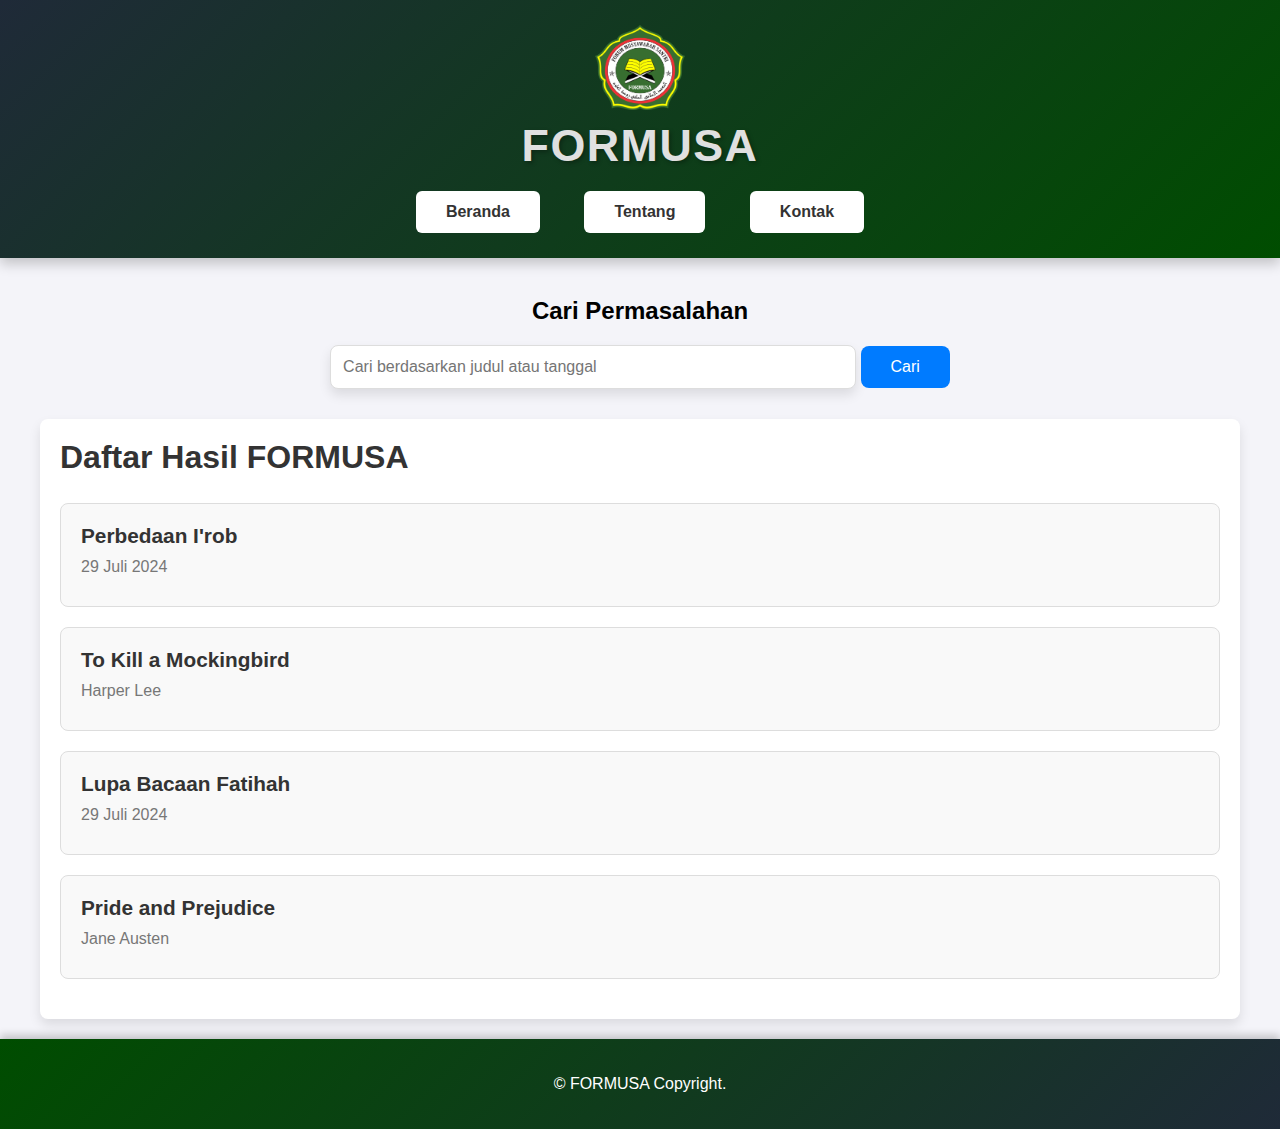
<file: index.html>
<!DOCTYPE html>
<html lang="en">
<head>
    <meta charset="UTF-8">
    <meta name="viewport" content="width=device-width, initial-scale=1.0">
    <title>FORMUSA</title>
    <link rel="stylesheet" href="style.css">
</head>
<body>
    <header>
        <img src="formusa.png.png" alt="Logo" class="logo"> <!-- Logo -->
        <h1>FORMUSA</h1> <!-- Judul -->
        <nav>
            <ul>
                <li><a href="index.html">Beranda</a></li>
                <li><a href="about.html">Tentang</a></li>
                <li><a href="contact.html">Kontak</a></li>
            </ul>
        </nav>
    </header>

    <main>
        <section id="search">
            <h2>Cari Permasalahan</h2>
            <input type="text" id="searchInput" placeholder="Cari berdasarkan judul atau tanggal">
            <button onclick="searchBook()">Cari</button>
        </section>

        <section id="book-list">
            <h2>Daftar Hasil FORMUSA</h2>
            <div id="books"></div>
            <div id="no-results" style="display: none; color: #333; font-style: italic;"></div> <!-- Pesan tidak ada hasil -->
        </section>
    </main>

    <footer>
        <p style="text-align: center;">&copy; FORMUSA Copyright.</p>
    </footer>

    <script>
        // Daftar buku dengan link ke halaman detail
        const books = [
            { title: "Perbedaan I'rob", author: "29 Juli 2024", link: "perbedaan-irob.html" },
            { title: "To Kill a Mockingbird", author: "Harper Lee", link: "to-kill-a-mockingbird.html" },
            { title: "Lupa Bacaan Fatihah", author: "29 Juli 2024", link: "lupa-bacaan-fatihah.html" },
            { title: "Pride and Prejudice", author: "Jane Austen", link: "pride-and-prejudice.html" }
        ];

        // Menampilkan daftar buku
        function displayBooks(bookList) {
            const booksDiv = document.getElementById('books');
            const noResultsDiv = document.getElementById('no-results');
            booksDiv.innerHTML = '';
            noResultsDiv.style.display = 'none'; // Sembunyikan pesan tidak ada hasil

            if (bookList.length === 0) {
                noResultsDiv.textContent = 'Tidak ada hasil yang ditemukan.';
                noResultsDiv.style.display = 'block'; // Tampilkan pesan tidak ada hasil
            } else {
                bookList.forEach(book => {
                    const bookDiv = document.createElement('div');
                    bookDiv.className = 'book';
                    bookDiv.innerHTML = `<div class="book-title"><a href="${book.link}">${book.title}</a></div>
                                         <div class="book-author">${book.author}</div>`;
                    booksDiv.appendChild(bookDiv);
                });
            }
        }

        // Fungsi pencarian buku
        function searchBook() {
            const searchInput = document.getElementById('searchInput').value.toLowerCase();
            const filteredBooks = books.filter(book => 
                book.title.toLowerCase().includes(searchInput) || 
                book.author.toLowerCase().includes(searchInput)
            );
            displayBooks(filteredBooks);
        }

        // Menampilkan semua buku saat halaman pertama kali dimuat
        window.onload = () => displayBooks(books);
        
    </script>
    
</body>
</html>
</file>
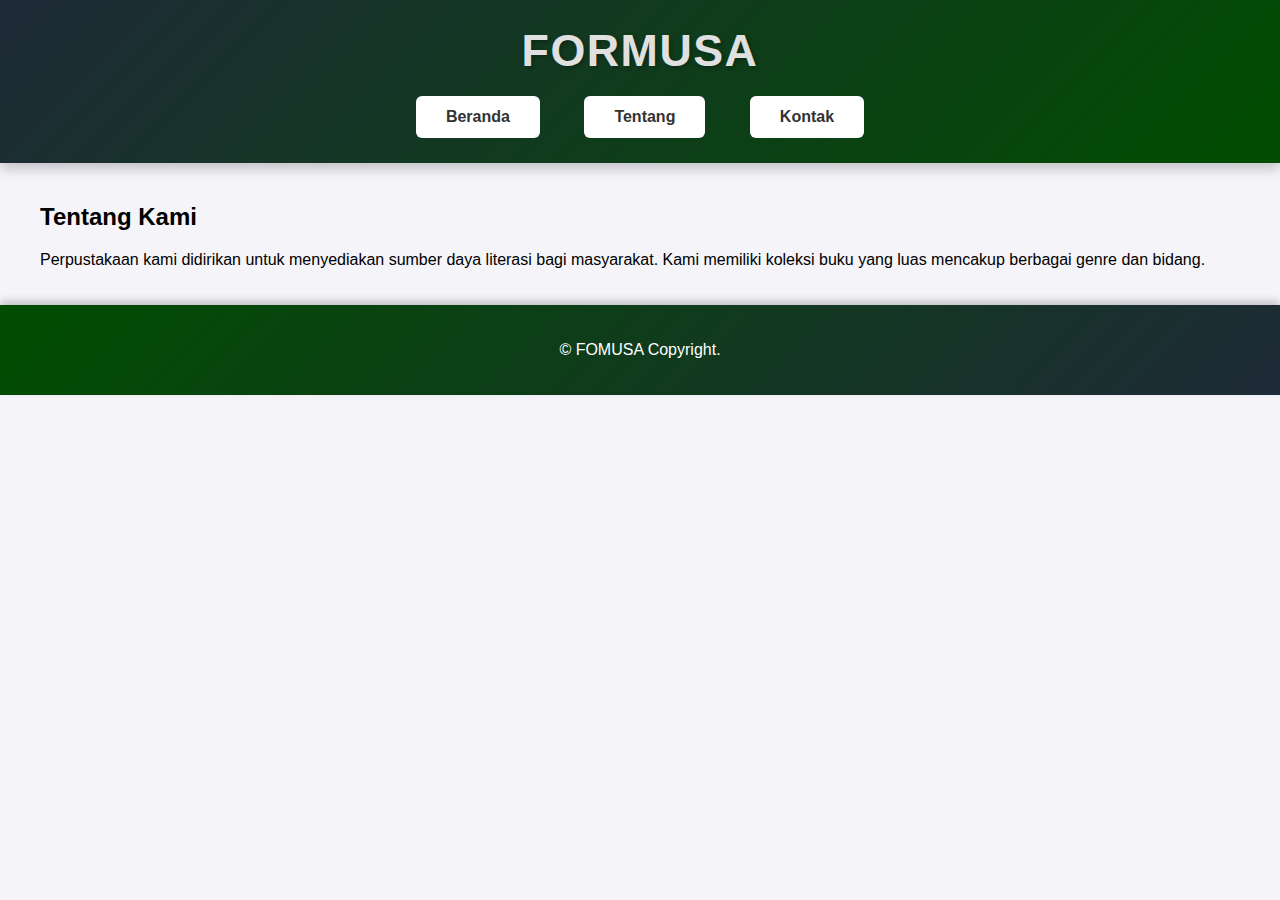
<file: about.html>
<!DOCTYPE html>
<html lang="en">
<head>
    <meta charset="UTF-8">
    <meta name="viewport" content="width=device-width, initial-scale=1.0">
    <title>Tentang FORMUSA</title>
    <link rel="stylesheet" href="style.css">
</head>
<body>
    <header>
        <h1>FORMUSA</h1>
        <nav>
            <ul>
                <li><a href="index.html">Beranda</a></li>
                <li><a href="about.html">Tentang</a></li>
                <li><a href="contact.html">Kontak</a></li>
                
            </ul>
        </nav>
    </header>

    <main>
        <section id="about">
            <h2>Tentang Kami</h2>
            <p>Perpustakaan kami didirikan untuk menyediakan sumber daya literasi bagi masyarakat. Kami memiliki koleksi buku yang luas mencakup berbagai genre dan bidang.</p>
        </section>
    </main>

    <footer>
        <p style="text-align: center;">&copy;  FOMUSA Copyright.</p>
    </footer>
</body>
</html>
</file>
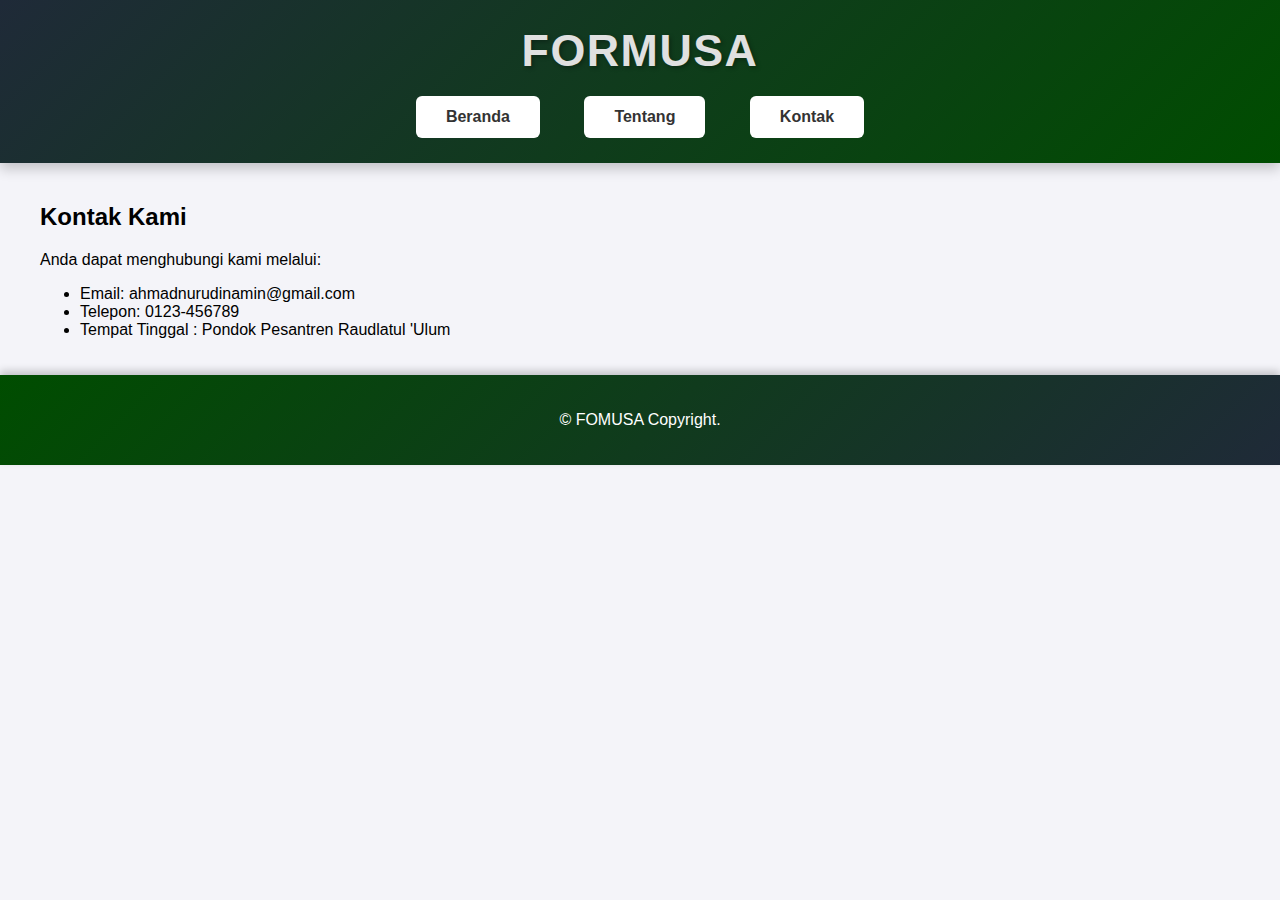
<file: contact.html>
<!DOCTYPE html>
<html lang="en">
<head>
    <meta charset="UTF-8">
    <meta name="viewport" content="width=device-width, initial-scale=1.0">
    <title>Kontak </title>
    <link rel="stylesheet" href="style.css">
</head>
<body>
    <header>
        <h1>FORMUSA</h1>
        <nav>
            <ul>
                <li><a href="index.html">Beranda</a></li>
                <li><a href="about.html">Tentang</a></li>
                <li><a href="contact.html">Kontak</a></li>
            </ul>
        </nav>
    </header>

    <main>
        <section id="contact">
            <h2>Kontak Kami</h2>
            <p>Anda dapat menghubungi kami melalui:</p>
            <ul>
                <li>Email: ahmadnurudinamin@gmail.com</li>
                <li>Telepon: 0123-456789</li>
                <li>Tempat Tinggal : Pondok Pesantren Raudlatul 'Ulum </li>
            </ul>
        </section>
    </main>

    <footer>
        <p style="text-align: center;">&copy;  FOMUSA Copyright.</p>
    </footer>
</body>
</html>
</file>
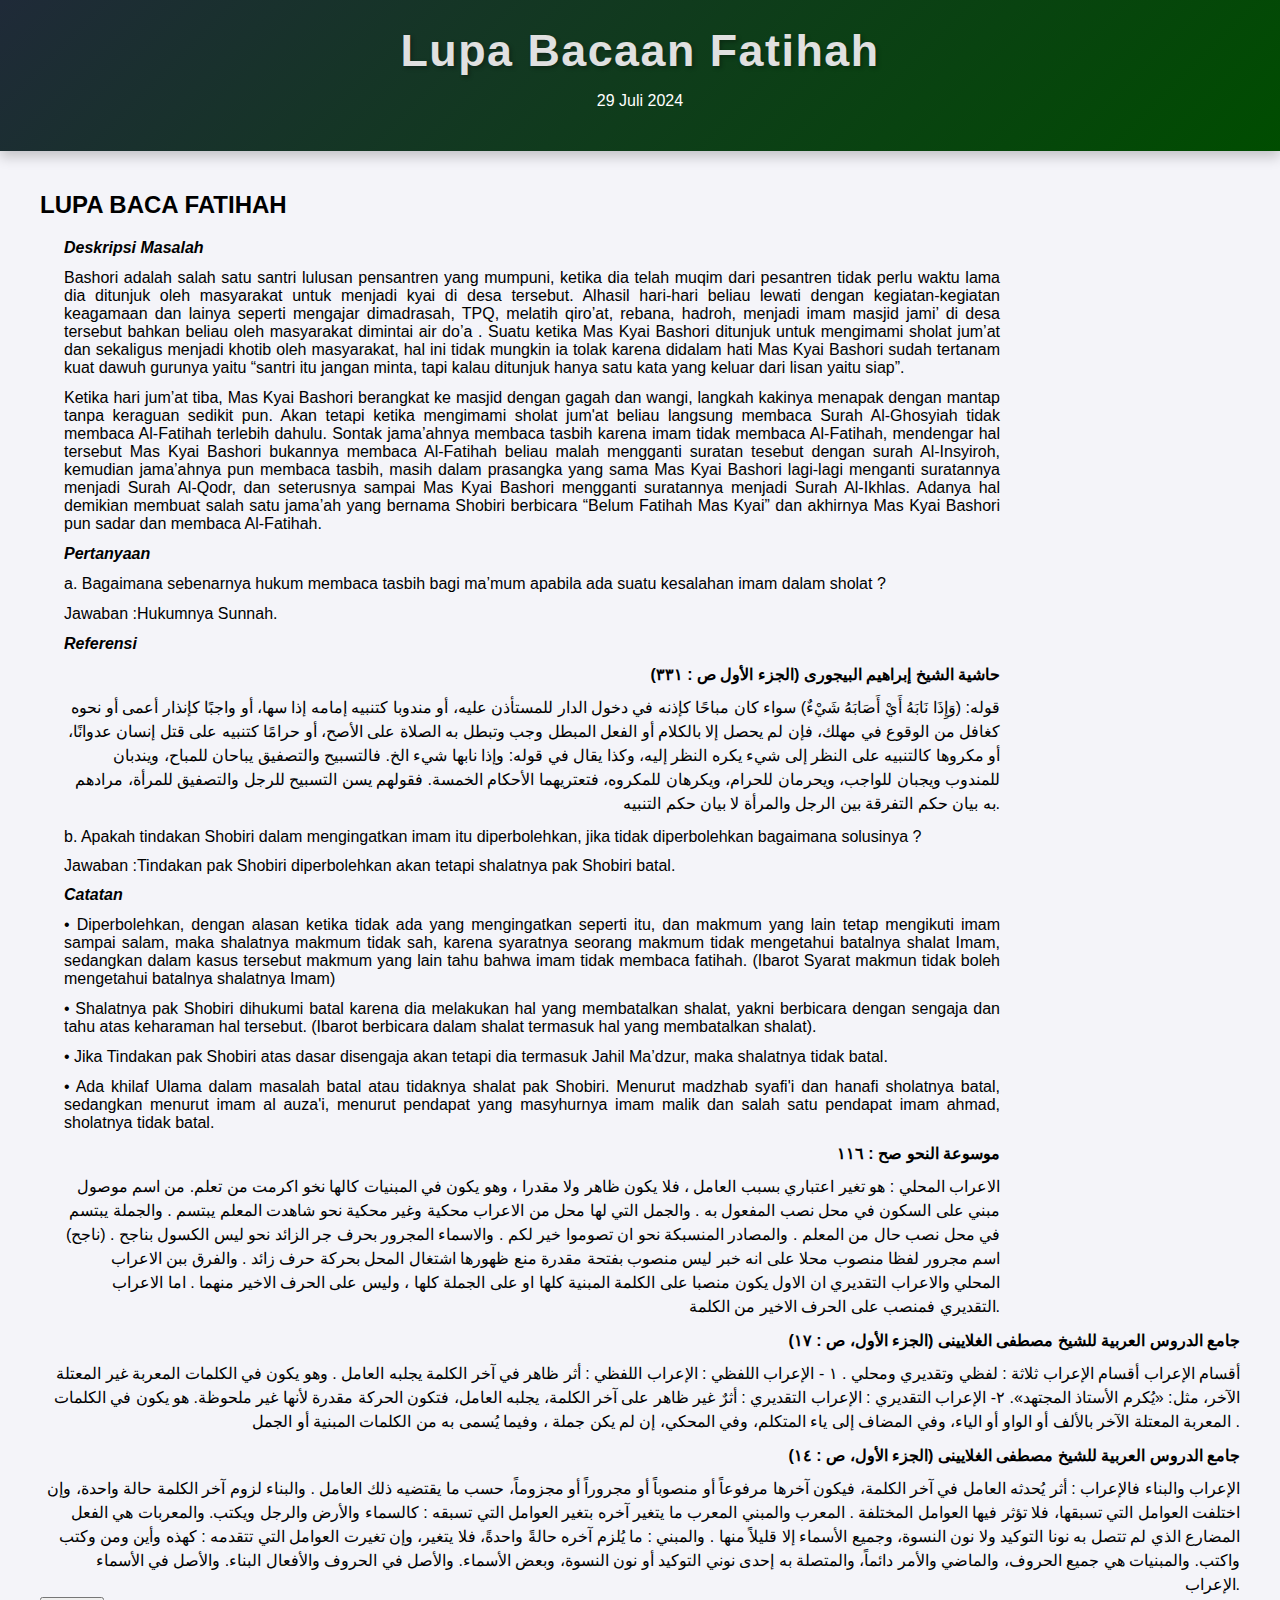
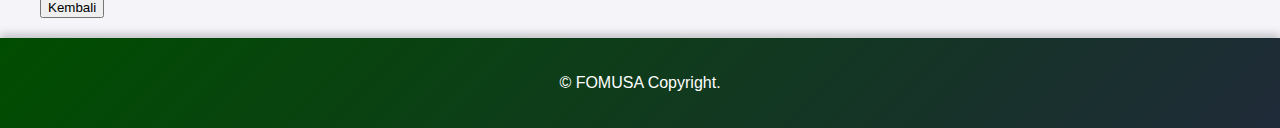
<file: lupa-bacaan-fatihah.html>
<!DOCTYPE html>
<html lang="en">
<head>
    <meta charset="UTF-8">
    <meta name="viewport" content="width=device-width, initial-scale=1.0">
    <title>Lupa Bacaan Fatihah-29 Juli 2024</title>
    <link rel="stylesheet" href="style.css">
</head>
<body>
    <header>
        <h1>Lupa Bacaan Fatihah</h1>
        <p>29 Juli 2024</p>
    </header>

    <main>
        <section>
            <h2>LUPA BACA FATIHAH </h2>
            <div style="margin-block: 1% ;margin-inline-start: 2%;"><em><b>Deskripsi Masalah</b></em></div>
            <div style="margin-inline-start: 2%; margin-inline-end: 20%;text-align: justify;">Bashori adalah salah satu santri lulusan pensantren yang mumpuni, ketika dia telah muqim dari pesantren tidak perlu waktu lama dia ditunjuk oleh masyarakat untuk menjadi kyai di desa tersebut. Alhasil hari-hari beliau lewati dengan kegiatan-kegiatan keagamaan dan lainya seperti mengajar dimadrasah, TPQ, melatih qiro’at, rebana, hadroh, menjadi imam masjid jami’ di desa tersebut bahkan beliau oleh masyarakat dimintai air do’a . Suatu ketika Mas Kyai Bashori ditunjuk untuk mengimami sholat jum’at dan sekaligus menjadi khotib oleh masyarakat, hal ini tidak mungkin ia tolak karena didalam hati Mas Kyai Bashori sudah tertanam kuat dawuh gurunya yaitu “santri itu jangan minta, tapi kalau ditunjuk hanya satu kata yang keluar dari lisan yaitu siap”.</div>
            <div style="margin-inline-start: 2%; margin-inline-end: 20%; text-align: justify;margin-block-start: 1%;">Ketika hari jum’at tiba, Mas Kyai Bashori berangkat ke masjid dengan gagah dan wangi, langkah kakinya menapak dengan mantap tanpa keraguan sedikit pun. Akan tetapi ketika mengimami sholat jum'at beliau langsung membaca Surah Al-Ghosyiah tidak membaca Al-Fatihah terlebih dahulu. Sontak  jama’ahnya membaca  tasbih karena imam tidak membaca Al-Fatihah, mendengar hal tersebut Mas Kyai Bashori bukannya membaca Al-Fatihah beliau malah mengganti suratan tesebut dengan surah Al-Insyiroh, kemudian jama’ahnya pun membaca tasbih, masih dalam prasangka yang sama Mas Kyai Bashori lagi-lagi menganti suratannya menjadi Surah Al-Qodr, dan seterusnya sampai Mas Kyai Bashori mengganti suratannya menjadi Surah Al-Ikhlas. Adanya hal demikian membuat salah satu jama’ah yang bernama Shobiri  berbicara “Belum Fatihah Mas Kyai” dan akhirnya Mas Kyai Bashori pun sadar dan membaca Al-Fatihah.</div>
            <div style="margin-inline-start:2%;margin-block: 1%;"><em><b>Pertanyaan</b></em></div>
            <div style="text-align: justify;margin-inline-start: 2%;margin-block-end: 1%;">a.	Bagaimana sebenarnya hukum membaca tasbih bagi ma’mum apabila ada suatu kesalahan imam dalam sholat ?</div>
            <div style="margin-inline-start: 2%;margin-inline-end: 20%; text-align: justify;">Jawaban :Hukumnya Sunnah. </div>
            <div style="margin-inline-start: 2%; margin-block: 1%;" ><em><b>Referensi</b></em></div>
            <div style="text-align: right; margin-inline-end: 20%;margin-block-end: 1%;"><b>	حاشية الشيخ إبراهيم البيجورى (الجزء الأول ص : ٣٣١)</b> </div>
            <div style="text-align: right; margin-inline-end: 20%; margin-inline-start: 2%;line-height: 150%;">قوله: (وَإِذَا نَابَهُ أَيْ أَصَابَهُ شَيْءٌ) سواء كان مباحًا كإذنه في دخول الدار للمستأذن عليه، أو مندوبا كتنبيه إمامه إذا سها، أو واجبًا كإنذار أعمى أو نحوه كغافل من الوقوع في مهلك، فإن لم يحصل إلا بالكلام أو الفعل المبطل وجب وتبطل به الصلاة على الأصح، أو حرامًا كتنبيه على قتل إنسان عدوانًا، أو مكروها كالتنبيه على النظر إلى شيء يكره النظر إليه، وكذا يقال في قوله: وإذا نابها شيء الخ. فالتسبيح والتصفيق يباحان للمباح، ويندبان للمندوب ويجبان للواجب، ويحرمان للحرام، ويكرهان للمكروه، فتعتريهما الأحكام الخمسة. فقولهم يسن التسبيح للرجل والتصفيق للمرأة، مرادهم به بيان حكم التفرقة بين الرجل والمرأة لا بيان حكم التنبيه.</div>
            <div style="text-align: justify;margin-block: 1%;margin-inline-start: 2%;margin-inline-end: 20%;">b.	Apakah tindakan Shobiri dalam mengingatkan imam itu diperbolehkan, jika tidak diperbolehkan bagaimana solusinya ?</div>
            <div style=" text-align: justify; margin-block-end: 1%;line-height: 100%;margin-inline-start: 2%;margin-inline-end: 20%;">Jawaban :Tindakan pak Shobiri diperbolehkan akan tetapi shalatnya pak Shobiri batal.</div>
            <div style="margin-inline-start: 2%;margin-inline-end: 20%;margin-block-end: 1%;"><b><em>Catatan</em></b></div>
            <div style="margin-inline-start: 2% ;margin-inline-end: 20%;margin-block-end: 1%;text-align: justify; ">•	Diperbolehkan, dengan alasan ketika tidak ada yang mengingatkan seperti itu, dan makmum yang lain tetap mengikuti imam sampai salam, maka shalatnya makmum tidak sah, karena syaratnya seorang makmum tidak mengetahui batalnya shalat Imam, sedangkan dalam kasus tersebut makmum yang lain tahu bahwa imam tidak membaca fatihah. (Ibarot Syarat makmun tidak boleh mengetahui batalnya shalatnya Imam)</div>
            <div style="margin-inline-start: 2% ;margin-inline-end: 20%;margin-block-end: 1%;text-align: justify; ">•	Shalatnya pak Shobiri dihukumi batal karena dia melakukan hal yang membatalkan shalat, yakni berbicara dengan sengaja dan tahu atas keharaman hal tersebut. (Ibarot berbicara dalam shalat termasuk hal yang membatalkan shalat).</div>
            <div style="margin-inline-start: 2% ;margin-inline-end: 20%;margin-block-end: 1%; text-align: justify;">•	Jika Tindakan pak Shobiri atas dasar disengaja akan tetapi dia termasuk Jahil Ma’dzur, maka shalatnya tidak batal.</div>
            <div style="margin-inline-start: 2% ;margin-inline-end: 20%;margin-block-end: 1%; text-align: justify;">•	Ada khilaf Ulama dalam masalah batal atau tidaknya shalat pak Shobiri. Menurut madzhab syafi'i dan hanafi sholatnya batal, sedangkan menurut imam al auza'i, menurut pendapat yang masyhurnya imam malik dan salah satu pendapat imam ahmad, sholatnya tidak batal.</div>

            <div style=" text-align: right; margin-block-end: 1%;margin-inline-end: 20%;"><b>موسوعة النحو صح : ١١٦ </b> 	</div>
            <div style="text-align: justify; text-align: right; margin-block-end: 1%;line-height: 150%;margin-inline-start: 2%;margin-inline-end: 20%;">الاعراب المحلي : هو تغير اعتباري بسبب العامل ، فلا يكون ظاهر ولا مقدرا ، وهو يكون في المبنيات كالها نخو اكرمت من تعلم. من اسم موصول مبني على السكون في محل نصب المفعول به . والجمل التي لها محل من الاعراب محكية وغير محكية نحو شاهدت المعلم يبتسم . والجملة يبتسم في محل نصب حال من المعلم . والمصادر المنسبكة نحو ان تصوموا خير لكم . والاسماء المجرور  بحرف جر الزائد نحو ليس الكسول بناجح . (ناجح) اسم مجرور لفظا منصوب محلا على انه خبر ليس منصوب بفتحة مقدرة منع ظهورها اشتغال المحل بحركة حرف زائد . والفرق ببن الاعراب المحلي والاعراب التقديري ان الاول يكون منصبا على الكلمة المبنية كلها او على الجملة كلها ، وليس على  الحرف الاخير منهما . اما الاعراب التقديري فمنصب على الحرف الاخير من الكلمة.</div>
            <div style=" text-align: right; margin-block-end: 1%;"><b> 	جامع الدروس العربية للشيخ مصطفى الغلايينى (الجزء الأول، ص : ١٧)</b> 	</div>
            <div style="text-align: justify; text-align: right; margin-block-end: 1%;line-height: 150%;">أقسام الإعراب أقسام الإعراب ثلاثة : لفظي وتقديري ومحلي .
                ١ - الإعراب اللفظي : الإعراب اللفظي : أثر ظاهر في آخر الكلمة يجلبه العامل . وهو يكون في الكلمات المعربة غير المعتلة الآخر، مثل: «يُكرم الأستاذ المجتهد».
                ٢- الإعراب التقديري : الإعراب التقديري : أثرٌ غير ظاهر على آخر الكلمة، يجلبه العامل، فتكون الحركة مقدرة لأنها غير ملحوظة. 
                هو يكون في الكلمات المعربة المعتلة الآخر بالألف أو الواو أو الياء، وفي المضاف إلى ياء المتكلم، وفي المحكي، إن لم يكن جملة ، وفيما يُسمى به من الكلمات المبنية أو الجمل .
                </div>
                <div style=" text-align: right; margin-block-end: 1%;"><b> 	جامع الدروس العربية للشيخ مصطفى الغلايينى (الجزء الأول، ص : ١٤)</b></div>
            <div style="text-align: right; line-height: 150%;">الإعراب والبناء فالإعراب : أثر يُحدثه العامل في آخر الكلمة، فيكون آخرها مرفوعاً أو منصوباً أو مجروراً أو مجزوماً، حسب ما يقتضيه ذلك العامل .  والبناء لزوم آخر الكلمة حالة واحدة، وإن اختلفت العوامل التي تسبقها، فلا تؤثر فيها العوامل المختلفة .
                المعرب والمبني
                المعرب ما يتغير آخره بتغير العوامل التي تسبقه : كالسماء والأرض والرجل ويكتب. والمعربات هي الفعل المضارع الذي لم تتصل به نونا التوكيد ولا نون النسوة، وجميع الأسماء إلا قليلاً منها . والمبني : ما يُلزم آخره حالةً واحدةً، فلا يتغير، وإن تغيرت العوامل التي تتقدمه : كهذه وأين ومن وكتب واكتب.
                والمبنيات هي جميع الحروف، والماضي والأمر دائماً، والمتصلة به إحدى نوني التوكيد أو نون النسوة، وبعض الأسماء.  والأصل في الحروف والأفعال البناء. والأصل في الأسماء الإعراب.
                </div>

        </section>
        <section id="back-to-index">
            <button onclick="window.location.href='index.html';">Kembali </button>
        </section>
        
    </main>

    <footer>
        <p style="text-align: center;">&copy;  FOMUSA Copyright.</p>
    </footer>
</body>
</html>
</file>
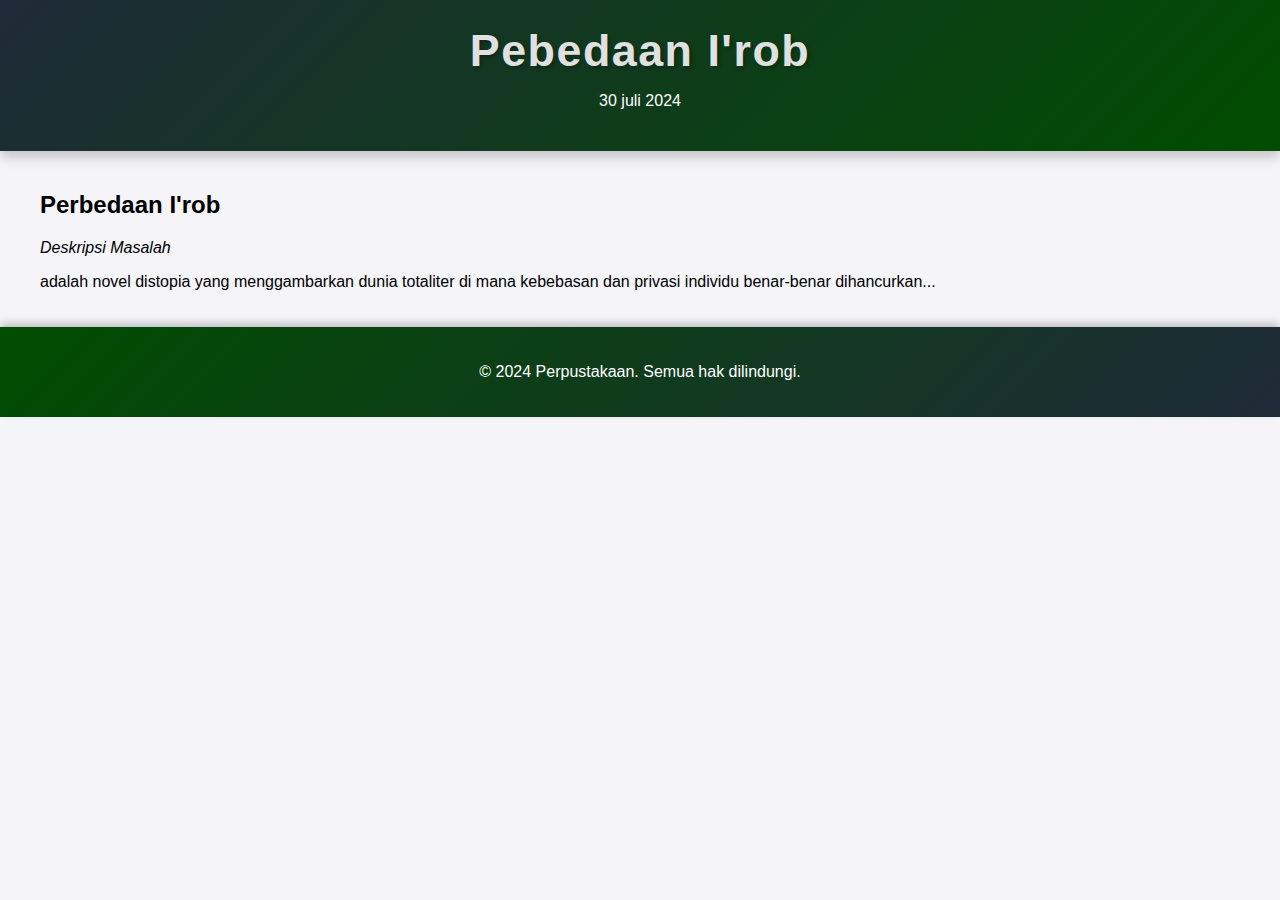
<file: Perbedaan I'rob.html>
<!DOCTYPE html>
<html lang="en">
<head>
    <meta charset="UTF-8">
    <meta name="viewport" content="width=device-width, initial-scale=1.0">
    <title>Perbedaan I'rob-30 juli 2024</title>
    <link rel="stylesheet" href="style.css">
</head>
<body>
    <header>
        <h1>Pebedaan I'rob</h1>
        <p>30 juli 2024</p>
    </header>

    <main>
        <section>
            <h2>Perbedaan I'rob</h2>
            <em> Deskripsi Masalah</em>
            <p> adalah novel distopia yang menggambarkan dunia totaliter di mana kebebasan dan privasi individu benar-benar dihancurkan...</p>
        </section>
    </main>

    <footer>
        <p>&copy; 2024 Perpustakaan. Semua hak dilindungi.</p>
    </footer>
</body>
</html>
</file>
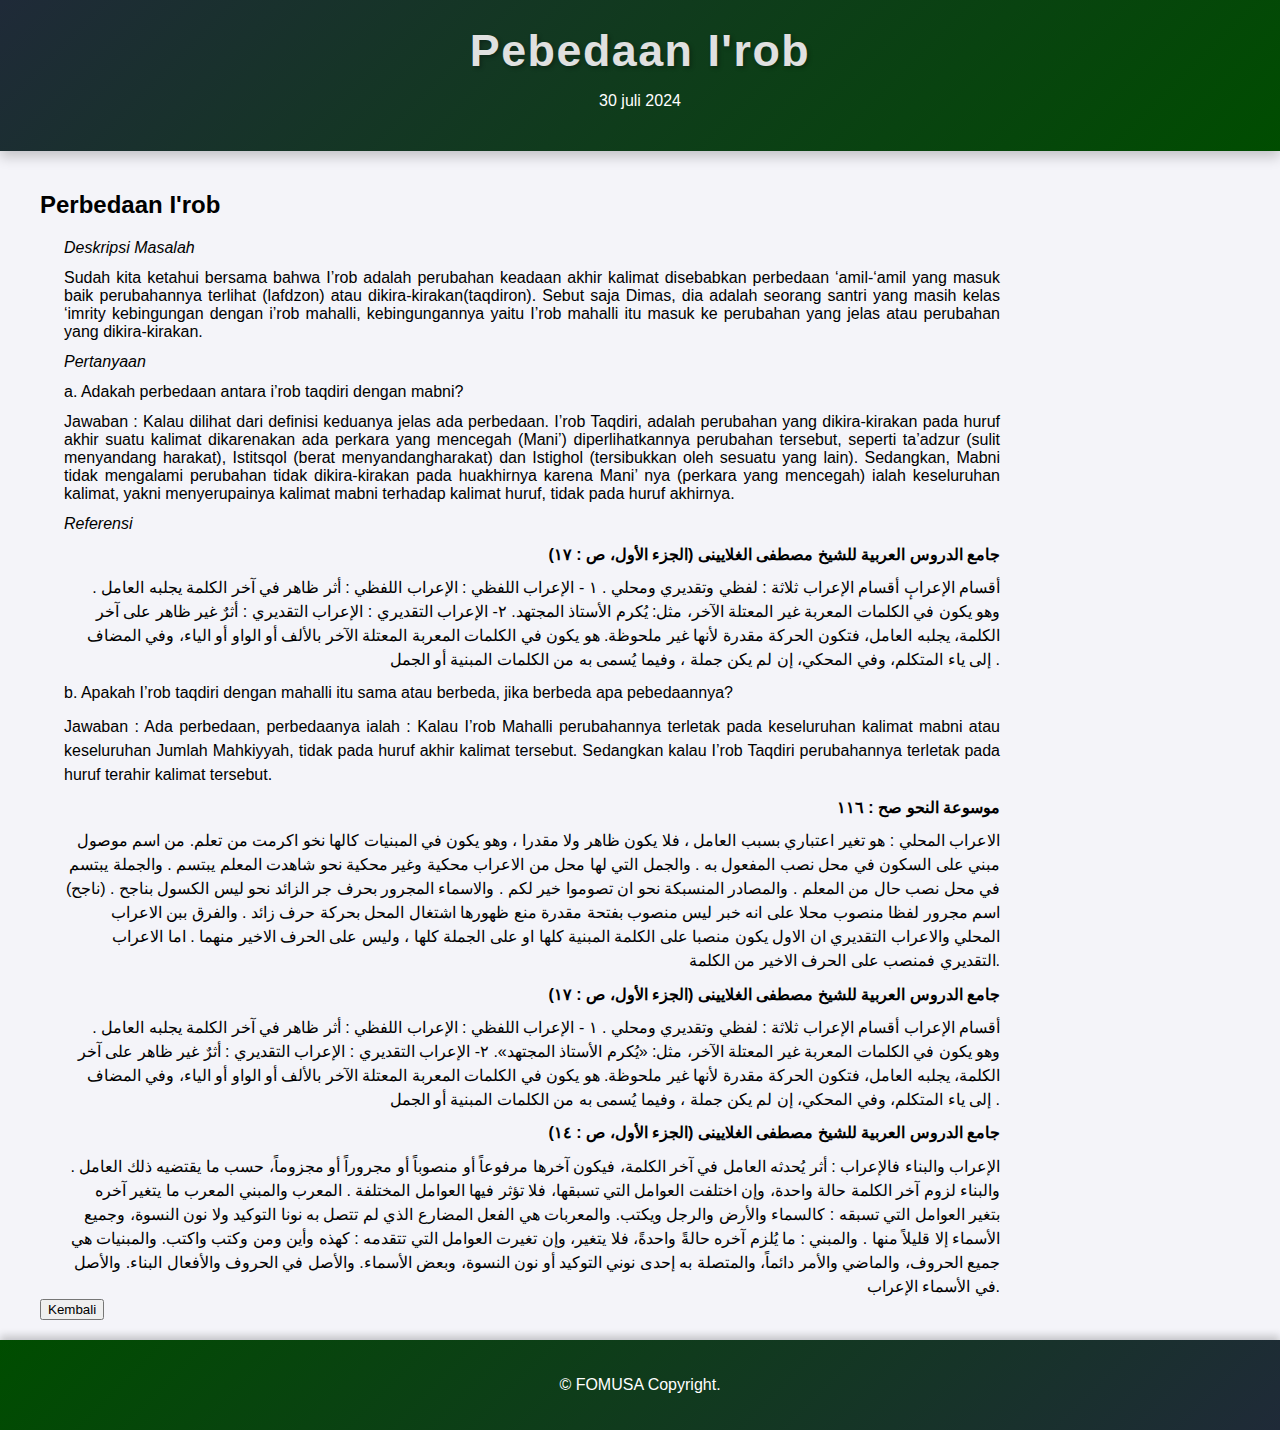
<file: perbedaan-irob.html>
<!DOCTYPE html>
<html lang="en">
<head>
    
    <meta charset="UTF-8">
    <meta name="viewport" content="width=device-width, initial-scale=1.0">
    <title>Perbedaan I'rob-30 juli 2024</title>
    <link rel="stylesheet" href="style.css">
</head>
<body>
    <header>
        <h1>Pebedaan I'rob</h1>
        <p>30 juli 2024</p>
    </header>

    <main>
        <section>
            <h2>Perbedaan I'rob</h2>
            <div style="margin-block: 1% ;margin-inline-start: 2%;"><em>Deskripsi Masalah</em></div>
            <div style="margin-inline-start: 2%; margin-inline-end: 20%;text-align: justify;">Sudah kita ketahui bersama bahwa I’rob adalah perubahan keadaan akhir kalimat disebabkan perbedaan ‘amil-‘amil yang masuk baik perubahannya terlihat (lafdzon) atau dikira-kirakan(taqdiron). Sebut saja Dimas, dia adalah seorang santri yang masih kelas ‘imrity kebingungan dengan i’rob mahalli, kebingungannya yaitu I’rob mahalli itu masuk ke perubahan yang jelas atau perubahan yang dikira-kirakan.</div>
            <div style="margin-inline-start:2%;margin-block: 1%;"><em>Pertanyaan</em></div>
            <div style="text-align: justify;margin-inline-start: 2%;margin-block-end: 1%;">a.	Adakah perbedaan antara i’rob taqdiri dengan mabni?</div>
            <div style="margin-inline-start: 2%;margin-inline-end: 20%; text-align: justify;">Jawaban : Kalau dilihat dari definisi keduanya jelas ada perbedaan.
                I’rob Taqdiri, adalah perubahan yang dikira-kirakan pada huruf akhir suatu kalimat dikarenakan ada perkara yang mencegah (Mani’) diperlihatkannya perubahan tersebut, seperti ta’adzur (sulit menyandang harakat), Istitsqol (berat menyandangharakat) dan Istighol (tersibukkan oleh sesuatu yang lain).
                Sedangkan, Mabni tidak mengalami perubahan tidak dikira-kirakan pada huakhirnya karena Mani’ nya (perkara yang mencegah) ialah keseluruhan kalimat, yakni menyerupainya kalimat mabni terhadap kalimat huruf, tidak pada huruf akhirnya.</div>
            <div style="margin-inline-start: 2%; margin-block: 1%;" ><em>Referensi</em></div>
            <div style="text-align: right; margin-inline-end: 20%;margin-block-end: 1%;"><b>	جامع الدروس العربية للشيخ مصطفى الغلايينى (الجزء الأول، ص : ١٧)</b> </div>
            <div style="text-align: right; margin-inline-end: 20%; margin-inline-start: 2%;line-height: 150%;"> أقسام الإعرابٕ أقسام الإعراب ثلاثة : لفظي وتقديري ومحلي .
                ١ - الإعراب اللفظي : الإعراب اللفظي : أثر ظاهر في آخر الكلمة يجلبه العامل . وهو يكون في الكلمات المعربة غير المعتلة الآخر، مثل: يُكرم الأستاذ المجتهد. ٢- الإعراب التقديري : الإعراب التقديري : أثرٌ غير ظاهر على آخر الكلمة، يجلبه العامل، فتكون الحركة مقدرة لأنها غير ملحوظة. 
                هو يكون في الكلمات المعربة المعتلة الآخر بالألف أو الواو أو الياء، وفي المضاف إلى ياء المتكلم، وفي المحكي، إن لم يكن جملة ، وفيما يُسمى به من الكلمات المبنية أو الجمل .
            <div style="text-align: justify;margin-block: 1%;">b.	Apakah I’rob taqdiri dengan mahalli itu sama atau berbeda, jika berbeda apa pebedaannya?</div>
            <div style=" text-align: justify; margin-block-end: 1%">Jawaban : Ada perbedaan,
                perbedaanya ialah : Kalau I’rob Mahalli perubahannya terletak pada keseluruhan kalimat mabni atau keseluruhan Jumlah Mahkiyyah, tidak pada huruf akhir kalimat tersebut. Sedangkan kalau I’rob Taqdiri perubahannya terletak pada huruf terahir kalimat tersebut.
                </div>
            <div style=" text-align: right; margin-block-end: 1%;"><b>موسوعة النحو صح : ١١٦ </b> 	</div>
            <div style="text-align: justify; text-align: right; margin-block-end: 1%;line-height: 150%;">الاعراب المحلي : هو تغير اعتباري بسبب العامل ، فلا يكون ظاهر ولا مقدرا ، وهو يكون في المبنيات كالها نخو اكرمت من تعلم. من اسم موصول مبني على السكون في محل نصب المفعول به . والجمل التي لها محل من الاعراب محكية وغير محكية نحو شاهدت المعلم يبتسم . والجملة يبتسم في محل نصب حال من المعلم . والمصادر المنسبكة نحو ان تصوموا خير لكم . والاسماء المجرور  بحرف جر الزائد نحو ليس الكسول بناجح . (ناجح) اسم مجرور لفظا منصوب محلا على انه خبر ليس منصوب بفتحة مقدرة منع ظهورها اشتغال المحل بحركة حرف زائد . والفرق ببن الاعراب المحلي والاعراب التقديري ان الاول يكون منصبا على الكلمة المبنية كلها او على الجملة كلها ، وليس على  الحرف الاخير منهما . اما الاعراب التقديري فمنصب على الحرف الاخير من الكلمة.</div>
            <div style=" text-align: right; margin-block-end: 1%;"><b> 	جامع الدروس العربية للشيخ مصطفى الغلايينى (الجزء الأول، ص : ١٧)</b> 	</div>
            <div style="text-align: justify; text-align: right; margin-block-end: 1%;line-height: 150%;">أقسام الإعراب أقسام الإعراب ثلاثة : لفظي وتقديري ومحلي .
                ١ - الإعراب اللفظي : الإعراب اللفظي : أثر ظاهر في آخر الكلمة يجلبه العامل . وهو يكون في الكلمات المعربة غير المعتلة الآخر، مثل: «يُكرم الأستاذ المجتهد».
                ٢- الإعراب التقديري : الإعراب التقديري : أثرٌ غير ظاهر على آخر الكلمة، يجلبه العامل، فتكون الحركة مقدرة لأنها غير ملحوظة. 
                هو يكون في الكلمات المعربة المعتلة الآخر بالألف أو الواو أو الياء، وفي المضاف إلى ياء المتكلم، وفي المحكي، إن لم يكن جملة ، وفيما يُسمى به من الكلمات المبنية أو الجمل .
                </div>
                <div style=" text-align: right; margin-block-end: 1%;"><b> 	جامع الدروس العربية للشيخ مصطفى الغلايينى (الجزء الأول، ص : ١٤)</b></div>
            <div style="text-align: right; line-height: 150%;">الإعراب والبناء فالإعراب : أثر يُحدثه العامل في آخر الكلمة، فيكون آخرها مرفوعاً أو منصوباً أو مجروراً أو مجزوماً، حسب ما يقتضيه ذلك العامل .  والبناء لزوم آخر الكلمة حالة واحدة، وإن اختلفت العوامل التي تسبقها، فلا تؤثر فيها العوامل المختلفة .
                المعرب والمبني
                المعرب ما يتغير آخره بتغير العوامل التي تسبقه : كالسماء والأرض والرجل ويكتب. والمعربات هي الفعل المضارع الذي لم تتصل به نونا التوكيد ولا نون النسوة، وجميع الأسماء إلا قليلاً منها . والمبني : ما يُلزم آخره حالةً واحدةً، فلا يتغير، وإن تغيرت العوامل التي تتقدمه : كهذه وأين ومن وكتب واكتب.
                والمبنيات هي جميع الحروف، والماضي والأمر دائماً، والمتصلة به إحدى نوني التوكيد أو نون النسوة، وبعض الأسماء.  والأصل في الحروف والأفعال البناء. والأصل في الأسماء الإعراب.
                </div>

        </section>
        <section id="back-to-index">
            <button onclick="window.location.href='index.html';">Kembali </button>
        </section>
        
    </main>

    <footer>
        <p style="text-align: center;">&copy;  FOMUSA Copyright.</p>
    </footer>
</body>
</html>
</file>
<file: style.css>
/* style.css */

body {
    font-family: 'Segoe UI', Tahoma, Geneva, Verdana, sans-serif;
    margin: 0;
    padding: 0;
    background-color: #f4f4f9; /* Latar belakang utama yang sangat lembut */
}

/* Header */
header {
    background: linear-gradient(135deg, #1f2a38, #004d00); /* Gradien yang lebih elegan dan bergradasi lembut */
    color: #fff;
    padding: 25px 0;
    text-align: center;
    display: flex;
    flex-direction: column;
    align-items: center;
    box-shadow: 0 6px 12px rgba(0, 0, 0, 0.2); /* Bayangan yang lebih lembut */
}

header img.logo {
    width: 90px; /* Ukuran logo yang lebih optimal */
    height: auto;
    margin-bottom: 10px; /* Jarak antara logo dan judul */
}

header h1 {
    margin: 0;
    font-size: 2.8em; /* Ukuran font yang lebih besar */
    color: #e0e0e0; /* Warna teks judul yang lembut */
    letter-spacing: 1.5px; /* Spasi antar huruf yang lebih besar */
    text-shadow: 2px 2px 4px rgba(0, 0, 0, 0.3); /* Bayangan teks yang lembut */
}

/* Navigasi */
nav {
    margin-top: 20px; /* Jarak antara judul dan navigasi */
}

nav ul {
    list-style: none;
    padding: 0;
    margin: 0;
}

nav ul li {
    display: inline-block;
    margin: 0 20px; /* Jarak antar item navigasi */
}

nav ul li a {
    display: inline-block;
    padding: 12px 30px;
    background-color: #ffffff; /* Warna latar belakang tombol navigasi */
    color: #333; /* Warna teks */
    text-decoration: none;
    border-radius: 6px; /* Radius sudut yang lebih besar */
    transition: background-color 0.3s, transform 0.3s, box-shadow 0.3s; /* Transisi yang halus */
    font-weight: 600; /* Font lebih tebal untuk tombol navigasi */
    font-size: 16px; /* Ukuran font yang lebih besar */
}

nav ul li a:hover {
    background-color: #f1f1f1; /* Warna latar belakang saat hover */
    transform: translateY(-3px); /* Efek mengangkat saat hover */
    box-shadow: 0 6px 12px rgba(0, 0, 0, 0.2); /* Bayangan saat hover */
}

nav ul li a:active {
    transform: translateY(0);
}

/* Footer */
footer {
    background: linear-gradient(135deg, #004d00, #1f2a38); /* Gradien yang lebih elegan dan bergradasi lembut */
    color: #fff;
    padding: 20px 0;
    text-align: center;
    box-shadow: 0 -4px 8px rgba(0, 0, 0, 0.2); /* Bayangan footer */
}

/* Main Content */
main {
    padding: 20px;
    max-width: 1200px; /* Lebar maksimum konten utama */
    margin: 0 auto; /* Pusatkan konten */
}

/* Pencarian */
#search {
    text-align: center;
    margin-bottom: 30px;
}

#search input[type="text"] {
    width: 100%;
    max-width: 500px; /* Batas lebar maksimum */
    padding: 12px;
    font-size: 16px;
    border: 1px solid #ddd; /* Warna border yang lembut */
    border-radius: 8px;
    box-shadow: 0 6px 12px rgba(0, 0, 0, 0.1); /* Bayangan untuk input */
}

#search button {
    padding: 12px 30px;
    font-size: 16px;
    cursor: pointer;
    border: none;
    border-radius: 8px;
    background-color: #007BFF; /* Warna tombol */
    color: white;
    transition: background-color 0.3s, transform 0.3s; /* Transisi yang halus */
}

#search button:hover {
    background-color: #0056b3; /* Warna saat hover */
    transform: scale(1.05); /* Efek memperbesar saat hover */
}

/* Daftar Buku */
#book-list {
    background-color: #ffffff; /* Latar belakang daftar buku */
    padding: 20px;
    border-radius: 8px;
    box-shadow: 0 6px 12px rgba(0, 0, 0, 0.1);
    margin-top: 30px;
}

#book-list h2 {
    margin-top: 0;
    font-size: 2em;
    color: #333; /* Warna teks judul buku */
}

.book {
    border: 1px solid #ddd; /* Border buku */
    padding: 20px;
    margin-bottom: 20px;
    border-radius: 8px;
    background-color: #f9f9f9; /* Latar belakang buku */
    transition: background-color 0.3s, box-shadow 0.3s;
}

.book:hover {
    background-color: #f1f1f1; /* Warna saat hover */
    box-shadow: 0 6px 12px rgba(0, 0, 0, 0.1);
}

.book-title {
    font-size: 1.3em;
    font-weight: bold;
    margin-bottom: 10px; /* Jarak antara judul dan detail buku */
}

.book-title a {
    color: #333;
    text-decoration: none;
    transition: color 0.3s;
}

.book-title a:hover {
    color: #007BFF; /* Warna saat hover */
}

.book-author {
    font-size: 1em;
    color: #777; /* Warna penulis */
    margin-bottom: 10px; /* Jarak antara penulis dan deskripsi */
}

.book-description {
    font-size: 15px;
    color: #666;
    margin-top: 10px;
    text-align: justify;
}

.book button {
    margin-top: 10px;
    padding: 12px 20px;
    background-color: #007BFF; /* Warna tombol */
    color: white;
    border: none;
    border-radius: 8px;
    cursor: pointer;
    transition: background-color 0.3s, transform 0.3s;
}

.book button:hover {
    background-color: #0056b3; /* Warna saat hover */
    transform: scale(1.05); /* Efek memperbesar saat hover */
}
</file>
